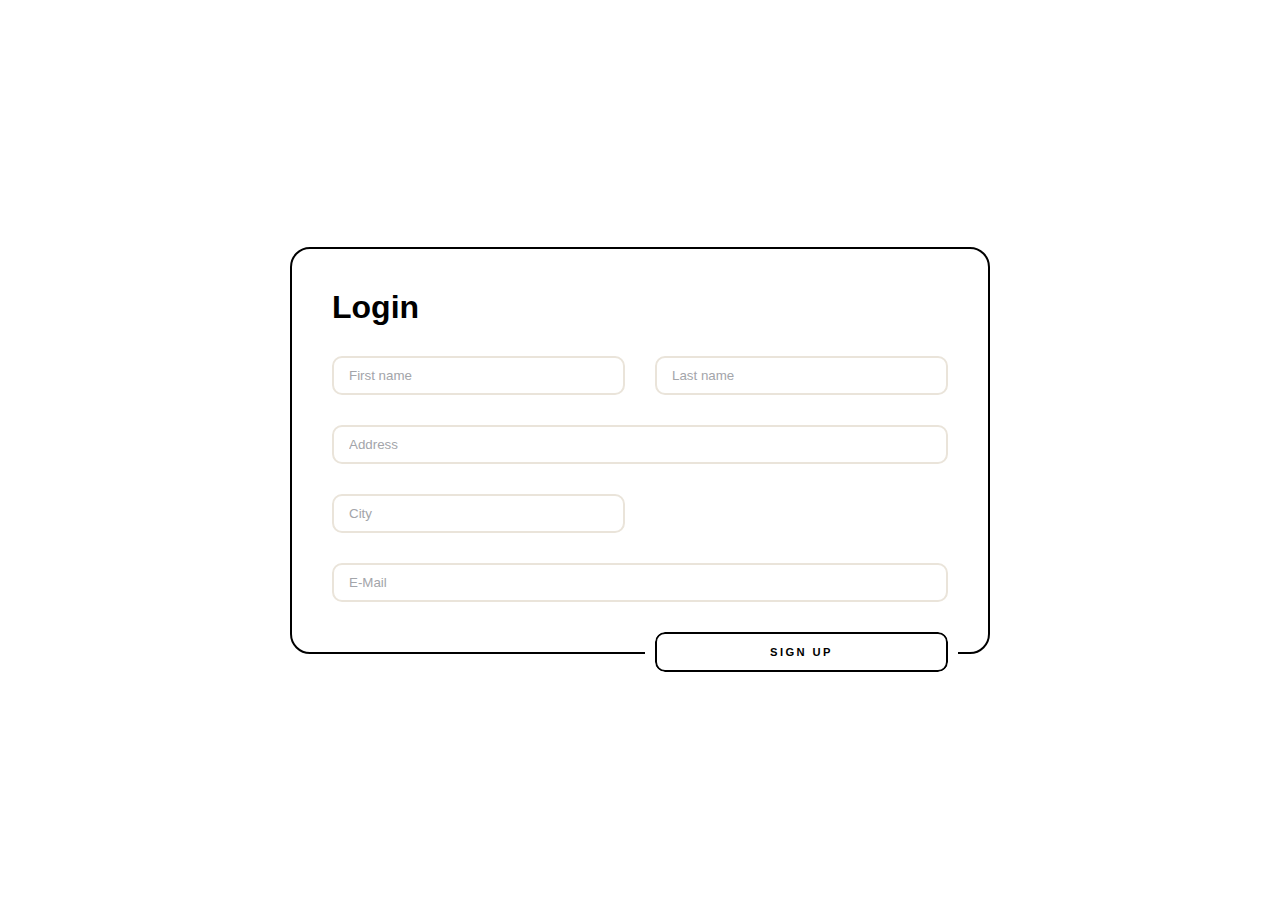
<file: buy.html>
<!DOCTYPE html>
<html>
<head>
    <link rel="stylesheet" href="buy.css">
</head>

<body>
<form autocomplete="off">
    <div id="focus"></div>
    <h1>Login</h1>
    <input type="text" half placeholder="First name" autocomplete="no">
    <input type="text" half placeholder="Last name" autocomplete="no">
    <input type="text" placeholder="Address" autocomplete="no">
    <input type="text" half placeholder="City" autocomplete="no">
    <input type="text" placeholder="E-Mail" autocomplete="no">
 <a href="./index.html">
    <input type="submit" value="Sign up">
 </a>   
</form>

</body>

</html>
</file>
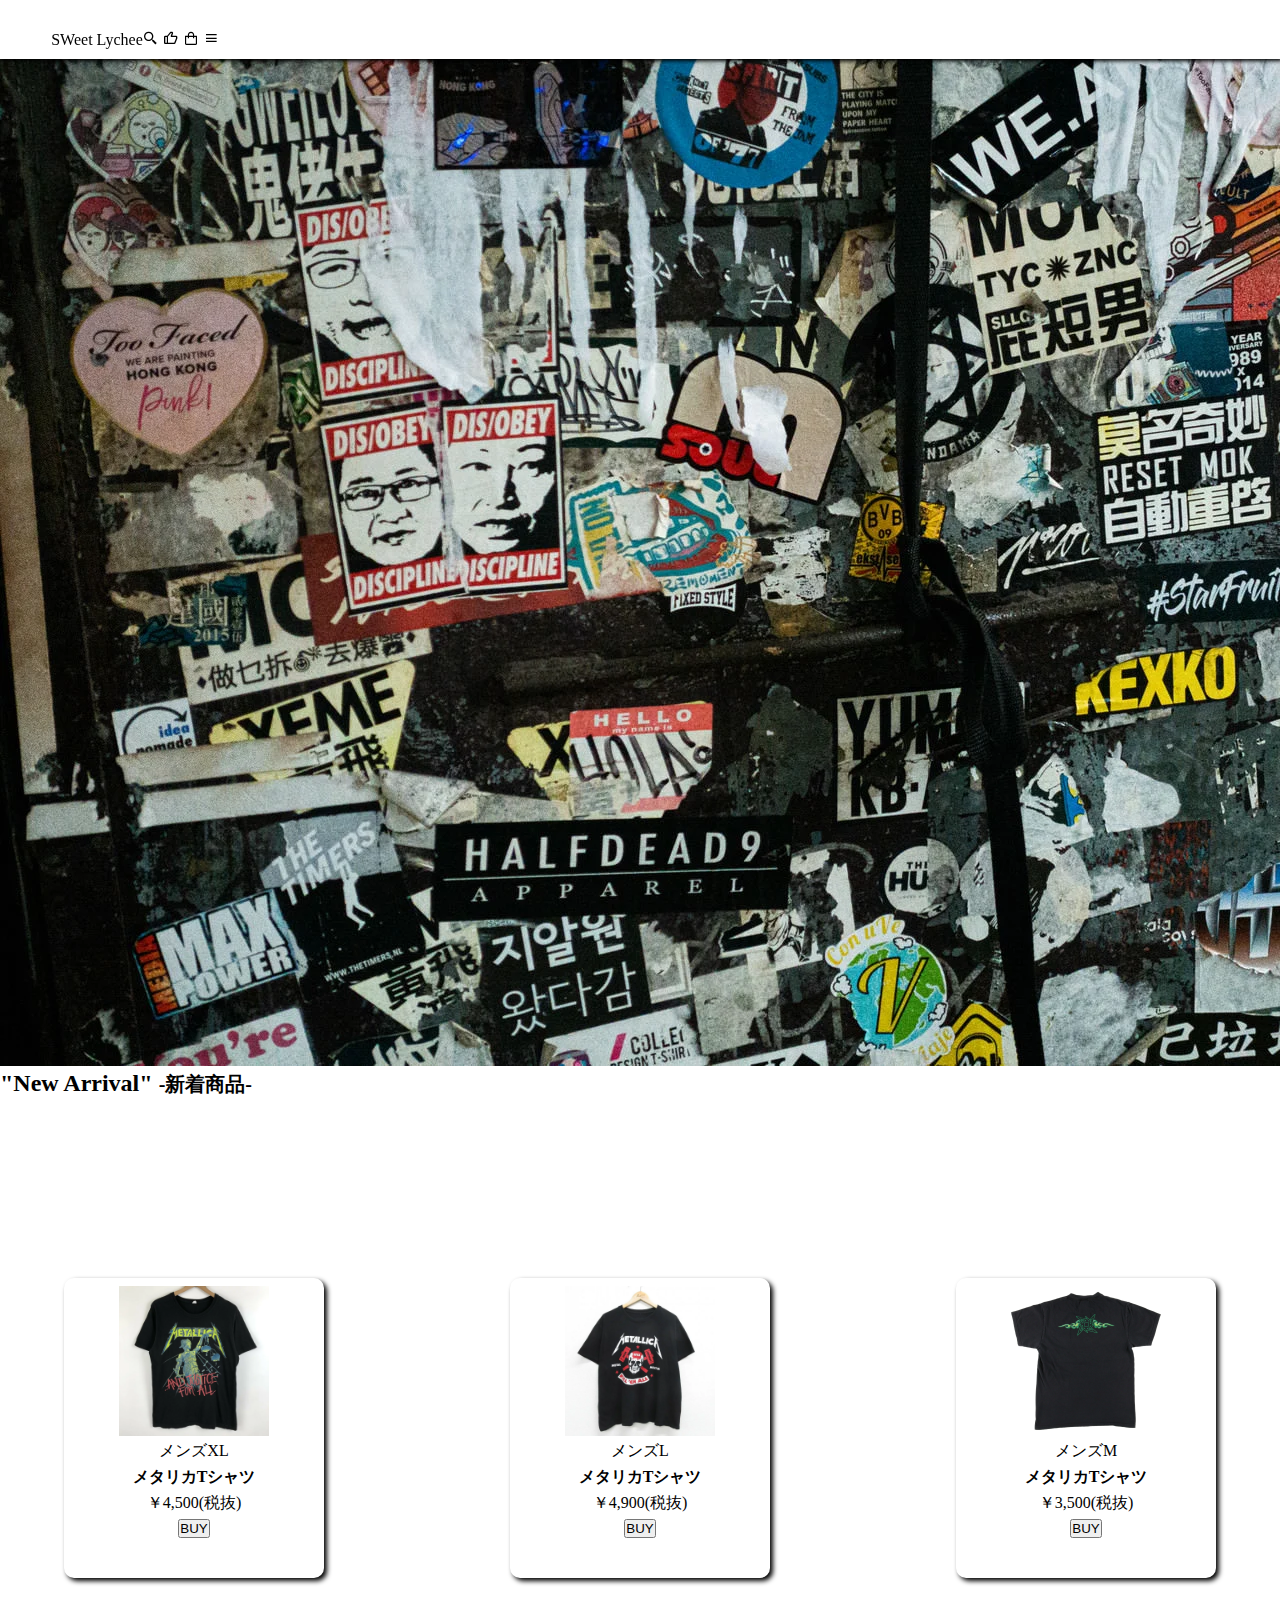
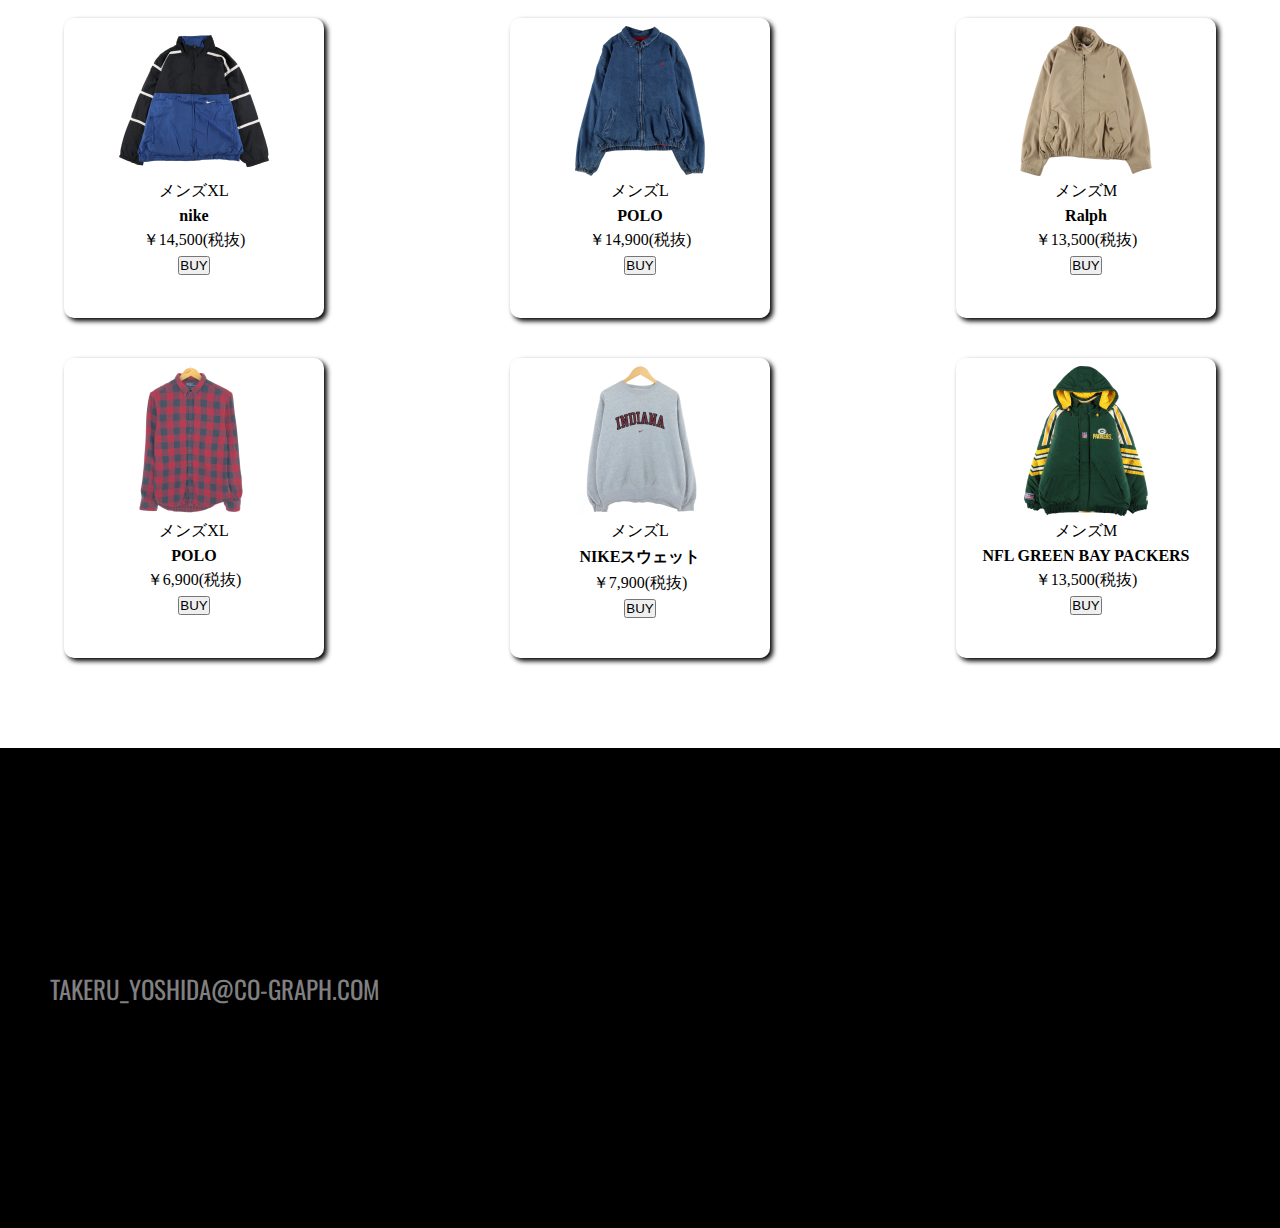
<file: Fashion.html>
<!DOCTYPE html>
<html>

<head>
    <title>Fashion</title>
    <link rel="stylesheet" href="Fashion.CSS">
    <link href='https://unpkg.com/boxicons@2.1.4/css/boxicons.min.css' rel='stylesheet'>
    <link rel="preconnect" href="https://fonts.googleapis.com">
    <link rel="preconnect" href="https://fonts.gstatic.com" crossorigin>
    <link href="https://fonts.googleapis.com/css2?family=Bebas+Neue&family=Dancing+Script:wght@400..700&family=Dela+Gothic+One&family=Oswald:wght@200..700&family=Playwrite+CU:wght@100..400&family=Protest+Guerrilla&display=swap" rel="stylesheet">
</head>

<body>
    <div class="relative">
        <img src="/images/back3.webp">
        <header class="nav">
            <p>S<span class="nav-color">W</span>eet Lychee</p>
          <div class="nav2"> 
            <i class='bx bx-search-alt-2'></i>
            <i class='bx bx-like'></i>
            <i class='bx bx-shopping-bag'></i>
            <i class='bx bx-menu'></i>
           </div>
         </div>
     
        </header>
    </div>

    <h2>"New Arrival"
        <small>-新着商品-</small>
    </h2>

    <div class="grandparents">
        <div class="parents">
            <div class="kid">
                <img src="./images/メタリカ1.webp" alt="">
                <p>メンズXL</p>
                <h4>メタリカTシャツ</h4>
                <p>￥4,500<span>(税抜)</span></p>
                <button>BUY</button>
            </div>
            <div class="kid">
                <img src="./images/メタリカ2.webp" alt="">
                <p>メンズL</p>
                <h4>メタリカTシャツ</h4>
                <p>￥4,900<span>(税抜)</span></p>
                <button>BUY</button>
            </div>
            <div class="kid"><img src="./images/メタリカ3.webp" alt="">
                <p>メンズM</p>
                <h4>メタリカTシャツ</h4>
                <p>￥3,500<span>(税抜)</span></p>
                <button>BUY</button>  
            </div>
        </div>

        <div class="parents">
            <div class="kid">
                <img src="./images/nike.webp" alt="">
                <p>メンズXL</p>
                <h4>nike</h4>
                <p>￥14,500<span>(税抜)</span></p>
                <button>BUY</button>
            </div>
            <div class="kid">
                <img src="/images/POLO.webp" alt="">
                <p>メンズL</p>
                <h4>POLO</h4>
                <p>￥14,900<span>(税抜)</span></p>
                <button>BUY</button>
            </div>
            <div class="kid"><img src="/images/Ralph.webp" alt="">
                <p>メンズM</p>
                <h4>Ralph</h4>
                <p>￥13,500<span>(税抜)</span></p>
                <button>BUY</button>  
            </div>
        </div>

        <div class="parents">
            <div class="kid">
                <img src="/images/POLO2.webp" alt="">
                <p>メンズXL</p>
                <h4>POLO</h4>
                <p>￥6,900<span>(税抜)</span></p>
                <button>BUY</button>
            </div>
            <div class="kid">
                <img src="/images/NIKE2.webp" alt="">
                <p>メンズL</p>
                <h4>NIKEスウェット</h4>
                <p>￥7,900<span>(税抜)</span></p>
                <button>BUY</button>
            </div>
            <div class="kid"><img src="images/Jacket.webp" alt="">
                <p>メンズM</p>
                <h4>NFL GREEN BAY PACKERS</h4>
                <p>￥13,500<span>(税抜)</span></p>
                <button>BUY</button>  
            </div>
        </div>
    </div>


    <footer class="end">
        <p>takeru_yoshida@co-graph.com</p>
    </footer>
</body>

</html>
</file>
<file: buy.css>
*{
    margin:0;
    padding:0;
    box-sizing:border-box;
    font-family: 'Poppins', sans-serif;
  }
  body{
    height:100vh;
    display:flex;
    justify-content:center;
    align-items:center;
  }
  form{
    border:2px solid #000000;
    padding:40px 10px 0px 40px;
    width:70%;
    max-width:700px;
    border-radius:20px;
  }
  #focus{
    border:3px solid #fef6fb;
    box-shadow:0 0 10px 0 #000000;
    position:absolute;
    transition:
      width .2s ease, 
      height .2s ease, 
      left .2s ease, 
      top .2s ease, 
      border-radius .2s ease;
    pointer-events:none;
    z-index:5;
    border-radius:10px;
    display:none;
  }
  h1{
    margin-bottom:30px;
    font-size:2em;
    color:#000;
  }
  input{
    padding:10px 15px;
    border-radius:10px;
    transition:.3s ease;
    color:#868283;
    
    &[type=text]{
      width:calc(100% - 30px);
      margin-bottom:30px;
      border:2px solid #868283;
      &:placeholder-shown{
        border:2px solid #EAE4DA;
      }
      &::placeholder{
        color:#A3A5AA;
      }
      &[half]{
        width:calc(50% - 30px);
        float:left;
        margin-right:30px;
      }
    }
    &[type=submit]{
      background:#ffffff;
      color:#000000;
      border:2px solid #000000;
      outline:10px solid #fff;
      width:calc(50% - 30px);
      height:40px;
      margin:0 30px -20px 0;
      float:right;
      font-weight:800;
      font-size:0.7em;
      letter-spacing:1.8pt;
      text-transform:uppercase;
      cursor:pointer;
      
      &:hover{
        outline-width:0;
      }
    }
    &:focus{
      outline:0;
    }
  }
</file>
<file: Fashion.CSS>
*{
    padding: 0;
    margin: 0;
    box-sizing: border-box; /*これはデフォ(CSSの最初に絶対かく)*/
}

body{
    background-color: rgb(255, 255, 255);
    width: 100%;
    height: 100vh;
    /* position: relative;
    margin-top: 150px; */
}

/*.grid{/*グリッドレイアウトの書き方*/
    /*display: grid;
    /*grid-template-columns:100px 1fr 1fr 100px ;*/
    /*grid-template-rows: 100px 2fr 1fr 100px;*/
    /*grid-template: 100px 1fr/1fr 100px;*/
    /*grid-template: 
    "nav nav " 200px 
    "header2 header2" 210px
    "sidebar grandparent" 1fr
    "footer footer" 100px
     / 200px 1fr ;
} */

.container {
    max-width:1200px ;
    margin: auto;
    overflow-x: hidden;
    overflow-y: hidden;
    padding: 0 8px;
}

header {
  width: 100%;
  padding: 30px 4% 10px;
  background-color: #fff;
  position: fixed;
  top: 0;
  display: flex;
  align-items: center;
  box-shadow: 2px 2px 4px black; 
  z-index: 10000;
}

h1 {
  margin: 0; padding: 0;
  font-size: 40px;
}

a {	
  text-decoration: none;
  color: #4b4b4b;
}

ul {
  list-style: none;
  margin: 0;
  display: flex;
  transition-duration: .3s;
}

ul:hover{
  transform: scale(1.05);
  color: aqua;
}

li {
  margin: 0 0 0 15px;
  font-size: 14px;
}

nav{
  margin: 0 0 0;
}

/*----------ここからアニメーション------------*/
/*.img-box{
  width: 100%;
  height: 46vw;
  overflow: hidden;
  position: relative;
}

.img-box>div{
  position: absolute;
  top: 110px;
  bottom: 110px;
  left: 0;
  width: 100%;
  height: 46vw;
  background-position: center center;
  background-size: cover;
  background-repeat: no-repeat;
  z-index: 10;
  /* 追記 
  opacity: 0;
  animation-name: fade;
  animation-duration: 20s;
  animation-iteration-count: infinite;
}
@keyframes fade {
  0%{
    opacity: 0;
  }
  20%{
    opacity: 1;
  }
  80%{
    opacity: 0;
    transform: scale(1.0);
  }
  100%{
    opacity: 0;
    z-index: 0;
  }
}*/

/* 1枚目のスライド 
.img-box>div:first-of-type{
  background-image: url(./images/background-1.webp);
}

/* 2枚目のスライド 
.img-box>div:nth-of-type(2){
  background-image: url(./images/background-2.webp);
    /* 追記 
    animation-delay: 8s;
}

/* 3枚目のスライド */
/*.img-box>div:last-of-type{
  background-image: url(./images/background-3.webp);
  /* 追記 
  animation-delay: 8s;
}*/

/*----------ここまでアニメーション------------*/

@keyframes infinity-scroll-left {
  from {
    transform: translateX(0);
  }
    to {
    transform: translateX(-100%);
  }
  }
  .scroll-infinity__wrap {
    display: flex;
    overflow: hidden;
  }
  .scroll-infinity__list {
    display: flex;
    list-style: none;
    padding: 0
  }
  .scroll-infinity__list--left {
    animation: infinity-scroll-left 80s infinite linear 0.5s both;
  }
  .scroll-infinity__item {
    width: calc(100vw / 6);
  }
  .scroll-infinity__item>img {
    margin-top: 130px;
    width: 100%;
  }

  @keyframes infinity-scroll-right {
    from {
      transform: translateX(-100%);
    }
      to {
      transform: translateX(0%);
    }
    }
    .scroll-infinity__list--right{
      animation :infinity-scroll-right 80s infinite linear 0.5s both;
      margin-top: -130px;
    }
/*.logo{
    width: 220px;
    height: 180px;
}

.nav p{
    font-size: 60px;
    font-family: "Oswald", sans-serif;
    color: grey;
    text-transform: uppercase;
}

.nav-icons i{
    font-size: 50px;
    color: gray;
    transition-duration: .3s;
}

.nav-icons i:hover{
    color: aqua;
    transform: scale(1.05);
}

.nav-icons p{
    font-size: 10px;
}*/

.wrap-input-17 * {
    box-sizing: border-box;
    
   }
   
   .wrap-input-17 .search-box{
    width: fit-content;
    height: fit-content;
    position: relative;
   }
   
   .wrap-input-17 .input-search{
    height: 100px;
    width: 100px;
    border-style: none;
    padding: 10px;
    font-size: 25px;
    letter-spacing: 2px;
    outline: none;
    border-radius: 25px;
    transition: all .5s ease-in-out;
    background-color: 
   #ffffffcb;
    padding-right: 40px;
    color:
   #000000bd;
   box-shadow: 2px 2px 2px black;
   }
   .wrap-input-17 .input-search::placeholder{
    color:
   rgba(255,255,255,.5);
    font-size: 18px;
    letter-spacing: 2px;
    font-weight: 100;
   }
   .wrap-input-17 .btn-search{
    width: 50px;
    height: 50px;
    border-style: none;
    font-size: 20px;
    font-weight: bold;
    outline: none;
    cursor: pointer;
    border-radius: 50%;
    position: absolute;
    right: 0px;
    color:
   #000000 ;
    background-color:
   transparent;
    pointer-events: painted;  
   }
   .wrap-input-17 .btn-search:focus ~ .input-search{
    width: 300px;
    border-radius: 0px;
    background-color: 
   transparent;
    border-bottom:1px solid 
   rgba(0, 0, 0, 0.5);
    transition: all 500ms cubic-bezier(0, 0.110, 0.35, 2);
   }
   .wrap-input-17 .input-search:focus{
    width: 300px;
    border-radius: 0px;
    background-color: 
   transparent;
    border-bottom:1px solid 
   rgba(0, 0, 0, 0.5);
    transition: all 500ms cubic-bezier(0, 0.110, 0.35, 2);
   }

/*.sidebar{
    grid-area: sidebar;
    background-color: rgb(255, 255, 255);
    color: rgb(88, 88, 88);
    border-right: 2px solid;
    font-size: 20px;
    padding-left: 30px;
}*/

.info{
    grid-area: header2;
    font-family: "Bebas Neue", sans-serif;
    letter-spacing: 3px;
    font-size: 35px;
    background-color: rgb(0, 0, 0);
    margin-top: -20px;
    padding-top: 40px;
    text-align: center;
    color: #7a7a7a;
    background-image: -webkit-gradient(linear, left top, right top, from(#fa709a), to(#fee140));
    background-image: -webkit-linear-gradient(left, #fa709a 0%, #fee140 100%);
    background-image: linear-gradient(to right, #fa709a 0%, #fee140 100%);
}


/*.categori p{
    font-size: 20px;
    margin: 6px 0;
}

.categori p:hover{
    border-bottom: solid;
}*/

.grandparents {
    width: 100%;/*containerで高さのサイズが自動的に指定されるため高さの入力は不要*/
    display: flex;
    flex-direction: column;
    row-gap: 0px;
    align-items: center;
    justify-content: space-around;
    background-color: white;
    margin-top: 150px;
    margin-bottom: 80px;
}

.grandparents h3{
    font-size: 40px;
    padding-top: 20px;
}

.parents {
    width: 90%;
    height: 340px;
    padding: 30px 0;
    display: flex;
    justify-content: space-between;
    align-items: center;
    flex-wrap: wrap;
}

.kid {
    display: flex;
    flex-direction: column;
    align-items: center;
    width: 260px;
    height: 300px;
    background-color: white;
    border-radius: 10px 10px;
    box-shadow: 3px 3px 5px;
    transition-duration: .3s;
}

.kid:hover{
    transform: scale(1.05);
}

.kid img {
    width: 150px;
    padding-top: 8px;
}

.kid p{
    margin: 5px 0 ;
}

.btn-31,
.btn-31 *,
.btn-31 :after,
.btn-31 :before,
.btn-31:after,
.btn-31:before {
  border: 0 solid;
  box-sizing: border-box;
}
.btn-31 {
  -webkit-tap-highlight-color: 
transparent;
  -webkit-appearance: button;
  background-color: #000;
  background-image: none;
  color: #fff;
  cursor: pointer;
  font-family: ui-sans-serif, system-ui, -apple-system, BlinkMacSystemFont,
    Segoe UI, Roboto, Helvetica Neue, Arial, Noto Sans, sans-serif,
    Apple Color Emoji, Segoe UI Emoji, Segoe UI Symbol, Noto Color Emoji;
  font-size: 100%;
  font-weight: 900;
  line-height: 1.0;
  margin: 0;
  -webkit-mask-image: -webkit-radial-gradient(#000, #fff);
  padding: 0;
}
.btn-31:disabled {
  cursor: default;
}
.btn-31:-moz-focusring {
  outline: auto;
}
.btn-31 svg {
  display: block;
  vertical-align: middle;
}
.btn-31 [hidden] {
  display: none;
}
.btn-31 {
  border-width: 1px;
  padding: 0.5rem 1cap;
  position: relative;
  text-transform: uppercase;
}
.btn-31:before {
  --progress: 100%;
  background: #fff;
  -webkit-clip-path: polygon(
    100% 0,
    var(--progress) var(--progress),
    0 100%,
    100% 100%
  );
  clip-path: polygon(
    100% 0,
    var(--progress) var(--progress),
    0 100%,
    100% 100%
  );
  content: "";
  inset: 0;
  position: absolute;
  transition: -webkit-clip-path 0.2s ease;
  transition: clip-path 0.2s ease;
  transition: clip-path 0.2s ease, -webkit-clip-path 0.2s ease;
}
.btn-31:hover:before {
  --progress: 0%;
}
.btn-31 .text-container {
  display: block;
  overflow: hidden;
  position: relative;
}
.btn-31 .text {
  display: block;
  font-weight: 900;
  mix-blend-mode: difference;
  position: relative;
}
.btn-31:hover .text {
  -webkit-animation: move-up-alternate 0.3s ease forwards;
  animation: move-up-alternate 0.3s ease forwards;
}
@-webkit-keyframes move-up-alternate {
  0% {
    transform: translateY(0);
  }
  50% {
    transform: translateY(80%);
  }
  51% {
    transform: translateY(-80%);
  }
  to {
    transform: translateY(0);
  }
}
@keyframes move-up-alternate {
  0% {
    transform: translateY(0);
  }
  50% {
    transform: translateY(80%);
  }
  51% {
    transform: translateY(-80%);
  }
  to {
    transform: translateY(0);
  }
}

.grandmother {
  width: 100%;/*containerで高さのサイズが自動的に指定されるため高さの入力は不要*/
  display: flex;
  flex-direction: column;
  row-gap: 0px;
  align-items: center;
  justify-content: space-around;
  background-color: white;
  margin-top: 150px;
  margin-bottom: 80px;
}

.grandmother h2{
  font-size: 30px;
  padding-top: 20px;
}

.mother {
  width: 90%;
  height: 145px;
  padding: 30px 30px;
  margin-top: 30px;
  display: flex;
  justify-content: space-between;
  align-items: center;
  flex-wrap: wrap;
}

.mother h2{
  font-size: 25px;
  color: #fff;
  text-shadow: 2px 2px 2px black;
}

/*.son {
  display: flex;
  flex-direction: column;
  align-items: center;
  width: 250px;
  height: 170px;
  border-radius: 10px 10px;
  box-shadow: 3px 3px 5px;
  transition-duration: .3s;
}*/

/*.son:hover{
  transform: scale(1.02);
}*/

.son1{
  background-image: linear-gradient(90deg, rgba(65, 164, 253, 1), rgba(14, 244, 255, 1));
  display: flex;
  flex-direction: row;
  align-items: center;
  width: 250px;
  height: 110px;
  border-radius: 10px 10px;
  box-shadow: 3px 3px 5px;
  transition-duration: .3s;
}

.son1:hover{
  transform: scale(1.02);
}


.son2{
  background-image: linear-gradient(90deg, rgba(255, 0, 165, 1), rgba(191, 233, 255, 1));
  display: flex;
  flex-direction: row;
  align-items: center;
  width: 250px;
  height: 110px;
  border-radius: 10px 10px;
  box-shadow: 3px 3px 5px;
  transition-duration: .3s;
}

.son2:hover{
  transform: scale(1.02);
}

.son3{
  background-image: linear-gradient(90deg, rgba(144, 245, 154, 1), rgba(4, 202, 255, 1));
  display: flex;
  flex-direction: row;
  align-items: center;
  width: 250px;
  height: 110px;
  border-radius: 10px 10px;
  box-shadow: 3px 3px 5px;
  transition-duration: .3s;
}

.son3:hover{
  transform: scale(1.02);
}

.son4{
  background-image: linear-gradient(90deg, rgba(89, 248, 57, 1), rgba(97, 94, 48, 1));
  display: flex;
  flex-direction: row;
  align-items: center;
  width: 250px;
  height: 110px;
  border-radius: 10px 10px;
  box-shadow: 3px 3px 5px;
  transition-duration: .3s;
}

.son4:hover{
  transform: scale(1.02);
}

.son5{
  background-image: linear-gradient(90deg, rgba(0, 255, 243, 1), rgba(252, 146, 146, 1));
  display: flex;
  flex-direction: row;
  align-items: center;
  width: 250px;
  height: 110px;
  border-radius: 10px 10px;
  box-shadow: 3px 3px 5px;
  transition-duration: .3s;
}

.son5:hover{
  transform: scale(1.02);
}

.son6{
  background-image: linear-gradient(90deg, rgba(219, 87, 205, 1), rgba(47, 237, 167, 1));
  display: flex;
  flex-direction: row;
  align-items: center;
  width: 250px;
  height: 110px;
  border-radius: 10px 10px;
  box-shadow: 3px 3px 5px;
  transition-duration: .3s;
}

.son6:hover{
  transform: scale(1.02);
}

.son7{
  background-image: linear-gradient(90deg, rgba(57, 210, 248, 1), rgba(48, 97, 96, 1));
  display: flex;
  flex-direction: row;
  align-items: center;
  width: 250px;
  height: 110px;
  border-radius: 10px 10px;
  box-shadow: 3px 3px 5px;
  transition-duration: .3s;
}

.son7:hover{
  transform: scale(1.02);
}

.son8{
  background-image: linear-gradient(90deg, rgba(247, 93, 139, 1), rgba(254, 220, 64, 1));
  display: flex;
  flex-direction: row;
  align-items: center;
  width: 250px;
  height: 110px;
  border-radius: 10px 10px;
  box-shadow: 3px 3px 5px;
  transition-duration: .3s;
}

.son8:hover{
  transform: scale(1.02);
}

.son9{
  background-image: linear-gradient(90deg, rgba(248, 15, 15, 1), rgba(207, 63, 245, 1));
  display: flex;
  flex-direction: row;
  align-items: center;
  width: 250px;
  height: 110px;
  border-radius: 10px 10px;
  box-shadow: 3px 3px 5px;
  transition-duration: .3s;
}

.son9:hover{
  transform: scale(1.02);
}

.son img {
  width: 150px;
  padding-top: 8px;
}

.end {
    width: 100%;
    height: 480px;
    background-color: rgb(255, 255, 255);
    display: flex;
    justify-content: space-between;
    align-items: center;
    padding: 0 50px;
    background-color: rgb(0, 0, 0);
    grid-area: footer;
  }

 .end p{
    font-size: 25px;
    font-family: "Oswald", sans-serif;
    color: grey;
    text-transform: uppercase;
    
}
</file>
